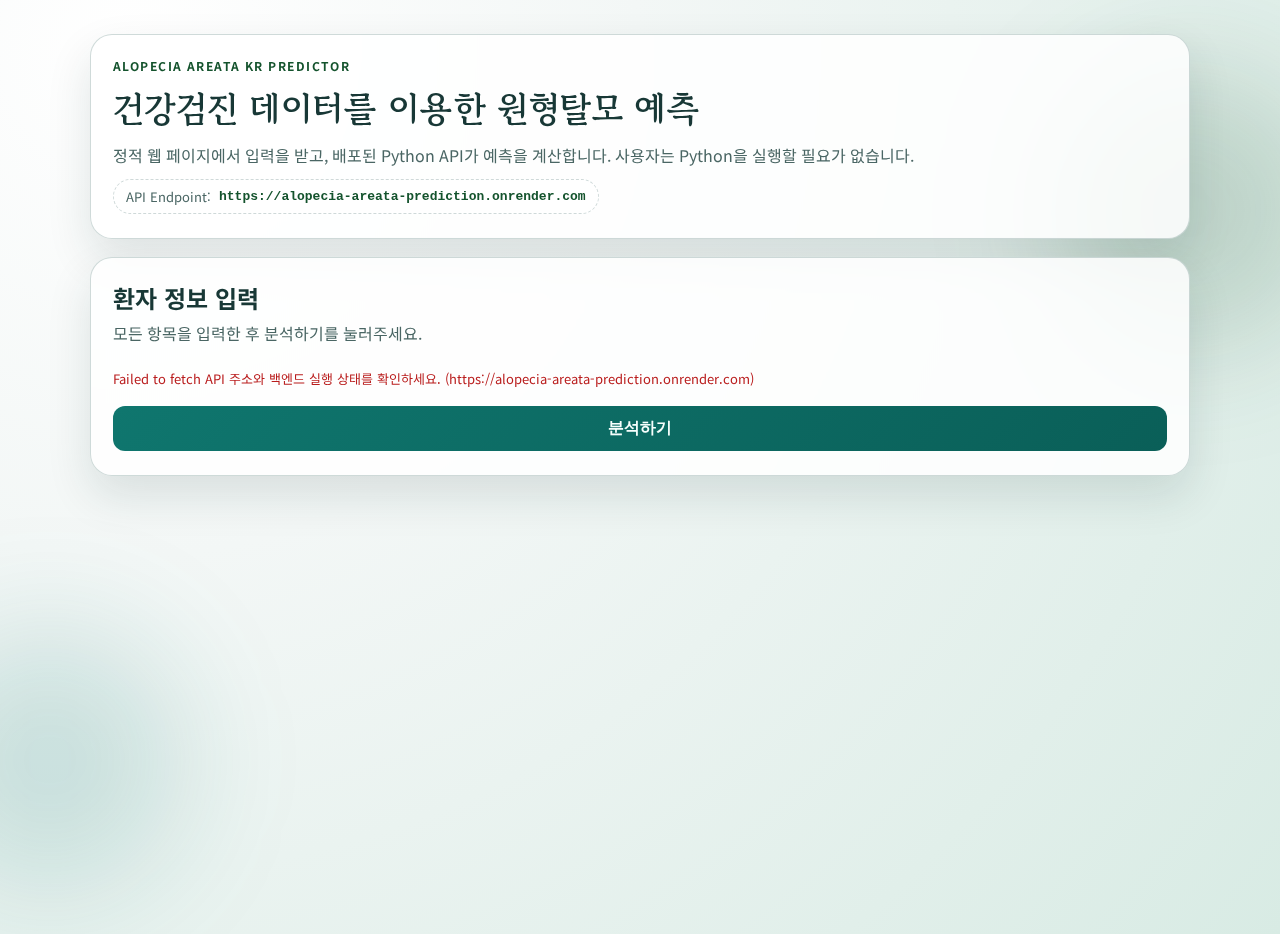
<file: docs/index.html>
<!doctype html>
<html lang="ko">
  <head>
    <meta charset="UTF-8" />
    <meta name="viewport" content="width=device-width, initial-scale=1.0" />
    <title>원형탈모 예측 웹앱 (KR)</title>
    <link rel="preconnect" href="https://fonts.googleapis.com" />
    <link rel="preconnect" href="https://fonts.gstatic.com" crossorigin />
    <link
      href="https://fonts.googleapis.com/css2?family=Gowun+Batang:wght@700&family=Noto+Sans+KR:wght@300;400;500;700&display=swap"
      rel="stylesheet"
    />
    <link rel="stylesheet" href="./styles.css" />
  </head>
  <body>
    <div class="bg-glow bg-glow-1"></div>
    <div class="bg-glow bg-glow-2"></div>

    <main class="page">
      <header class="hero panel fade-up">
        <p class="hero-tag">Alopecia Areata KR Predictor</p>
        <h1>건강검진 데이터를 이용한 원형탈모 예측</h1>
        <p class="hero-sub">
          정적 웹 페이지에서 입력을 받고, 배포된 Python API가 예측을 계산합니다.
          사용자는 Python을 실행할 필요가 없습니다.
        </p>
        <div class="api-badge">
          API Endpoint:
          <code id="api-url">(loading)</code>
        </div>
      </header>

      <section class="panel fade-up">
        <div class="section-head">
          <h2>환자 정보 입력</h2>
          <p>모든 항목을 입력한 후 분석하기를 눌러주세요.</p>
        </div>

        <form id="prediction-form">
          <div id="fields-grid" class="fields-grid"></div>
          <p id="form-error" class="error-text" role="alert"></p>

          <button id="submit-btn" type="submit" class="submit-btn">
            분석하기
          </button>
        </form>
      </section>

      <section id="result-panel" class="panel fade-up hidden">
        <div class="section-head">
          <h2>예측 결과</h2>
          <p>이 결과는 보조 정보이며, 진료를 대체하지 않습니다.</p>
        </div>

        <div class="result-grid">
          <article class="result-card">
            <h3>현재 상태</h3>
            <p id="current-label" class="risk-label">-</p>
            <p id="current-probability" class="risk-prob">-</p>
          </article>

          <article id="improved-card" class="result-card hidden">
            <h3>개선 후 예상</h3>
            <p id="improved-label" class="risk-label">-</p>
            <p id="improved-probability" class="risk-prob">-</p>
          </article>
        </div>

        <article id="recommendation-wrap" class="recommendation-wrap hidden">
          <h3>권장 개선 항목</h3>
          <ul id="recommendation-list"></ul>
        </article>

        <article>
          <h3>입력 정보</h3>
          <div class="table-wrap">
            <table>
              <thead>
                <tr>
                  <th>항목</th>
                  <th>입력값</th>
                </tr>
              </thead>
              <tbody id="patient-info-body"></tbody>
            </table>
          </div>
        </article>
      </section>
    </main>

    <script src="./config.js"></script>
    <script src="./app.js"></script>
  </body>
</html>
</file>
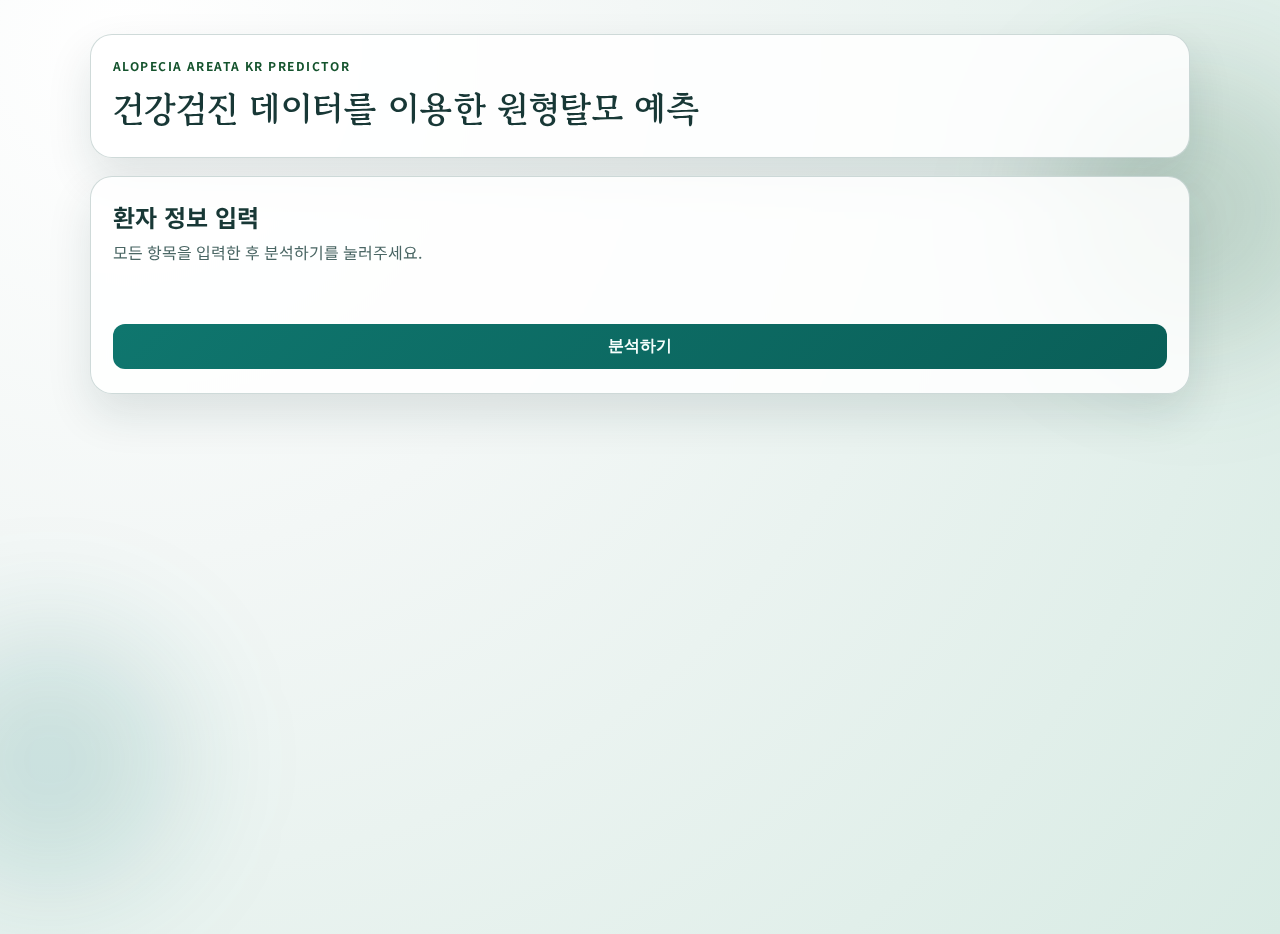
<file: frontend/index.html>
<!doctype html>
<html lang="ko">
  <head>
    <meta charset="UTF-8" />
    <meta name="viewport" content="width=device-width, initial-scale=1.0" />
    <title>원형탈모 예측 웹 어플리케이션</title>
    <link rel="preconnect" href="https://fonts.googleapis.com" />
    <link rel="preconnect" href="https://fonts.gstatic.com" crossorigin />
    <link
      href="https://fonts.googleapis.com/css2?family=Gowun+Batang:wght@700&family=Noto+Sans+KR:wght@300;400;500;700&display=swap"
      rel="stylesheet"
    />
    <link rel="stylesheet" href="./styles.css" />
  </head>
  <body>
    <div class="bg-glow bg-glow-1"></div>
    <div class="bg-glow bg-glow-2"></div>

    <main class="page">
      <header class="hero panel fade-up">
        <p class="hero-tag">Alopecia Areata KR Predictor</p>
        <h1>건강검진 데이터를 이용한 원형탈모 예측</h1>
      </header>

      <section class="panel fade-up">
        <div class="section-head">
          <h2>환자 정보 입력</h2>
          <p>모든 항목을 입력한 후 분석하기를 눌러주세요.</p>
        </div>

        <form id="prediction-form">
          <div id="fields-grid" class="fields-grid"></div>
          <p id="form-error" class="error-text" role="alert"></p>

          <button id="submit-btn" type="submit" class="submit-btn">
            분석하기
          </button>
        </form>
      </section>

      <section id="result-panel" class="panel fade-up hidden">
        <div class="section-head">
          <h2>예측 결과</h2>
          <p>이 결과는 보조 정보이며, 진료를 대체하지 않습니다.</p>
        </div>

        <div class="result-grid">
          <article class="result-card">
            <h3>현재 상태</h3>
            <p id="current-label" class="risk-label">-</p>
            <p id="current-probability" class="risk-prob">-</p>
          </article>

          <article id="improved-card" class="result-card hidden">
            <h3>개선 후 예상</h3>
            <p id="improved-label" class="risk-label">-</p>
            <p id="improved-probability" class="risk-prob">-</p>
          </article>
        </div>

        <article id="recommendation-wrap" class="recommendation-wrap hidden">
          <h3>권장 개선 항목</h3>
          <ul id="recommendation-list"></ul>
        </article>

        <article>
          <h3>입력 정보</h3>
          <div class="table-wrap">
            <table>
              <thead>
                <tr>
                  <th>항목</th>
                  <th>입력값</th>
                </tr>
              </thead>
              <tbody id="patient-info-body"></tbody>
            </table>
          </div>
        </article>
      </section>
    </main>

    <script src="./config.js"></script>
    <script src="./app.js"></script>
  </body>
</html>
</file>
<file: docs/styles.css>
:root {
  --bg-1: #f3f7f6;
  --bg-2: #d8ebe4;
  --panel: rgba(255, 255, 255, 0.86);
  --line: rgba(16, 68, 66, 0.2);
  --text: #183836;
  --muted: #4a6664;
  --accent: #0f766e;
  --accent-2: #14532d;
  --danger: #b91c1c;
  --shadow: 0 20px 45px rgba(15, 50, 50, 0.12);
}

* {
  box-sizing: border-box;
}

body {
  margin: 0;
  min-height: 100vh;
  font-family: "Noto Sans KR", sans-serif;
  color: var(--text);
  background: radial-gradient(circle at 10% 5%, #ffffff 0%, var(--bg-1) 35%, var(--bg-2) 100%);
  overflow-x: hidden;
}

.bg-glow {
  position: fixed;
  border-radius: 999px;
  filter: blur(60px);
  z-index: 0;
  pointer-events: none;
}

.bg-glow-1 {
  width: 280px;
  height: 280px;
  right: -50px;
  top: 70px;
  background: rgba(20, 83, 45, 0.18);
}

.bg-glow-2 {
  width: 260px;
  height: 260px;
  left: -80px;
  bottom: 10px;
  background: rgba(15, 118, 110, 0.16);
}

.page {
  position: relative;
  z-index: 1;
  width: min(1100px, 92vw);
  margin: 34px auto 60px;
  display: grid;
  gap: 18px;
}

.panel {
  background: var(--panel);
  border: 1px solid var(--line);
  border-radius: 22px;
  box-shadow: var(--shadow);
  backdrop-filter: blur(6px);
  padding: 22px 22px 24px;
}

.hero-tag {
  margin: 0;
  font-size: 12px;
  letter-spacing: 0.12em;
  text-transform: uppercase;
  color: var(--accent-2);
  font-weight: 700;
}

h1,
h2,
h3 {
  margin: 0;
}

h1 {
  margin-top: 8px;
  font-family: "Gowun Batang", serif;
  font-size: clamp(1.5rem, 3.5vw, 2.2rem);
}

.hero-sub {
  margin-top: 10px;
  margin-bottom: 12px;
  color: var(--muted);
}

.api-badge {
  display: inline-flex;
  align-items: center;
  gap: 8px;
  font-size: 13px;
  color: var(--muted);
  background: rgba(255, 255, 255, 0.65);
  border: 1px dashed var(--line);
  border-radius: 999px;
  padding: 7px 12px;
}

.api-badge code {
  color: var(--accent-2);
  font-weight: 700;
}

.section-head p {
  margin: 6px 0 0;
  color: var(--muted);
}

.fields-grid {
  margin-top: 14px;
  display: grid;
  grid-template-columns: repeat(2, minmax(0, 1fr));
  gap: 12px;
}

.field {
  display: flex;
  flex-direction: column;
  gap: 6px;
}

.field label {
  font-size: 14px;
  font-weight: 600;
}

.field .unit {
  font-size: 12px;
  color: var(--muted);
  margin-left: 4px;
}

.field input,
.field select {
  width: 100%;
  border: 1px solid var(--line);
  background: #ffffff;
  border-radius: 10px;
  padding: 10px 12px;
  color: var(--text);
  font-size: 14px;
}

.field input:focus,
.field select:focus {
  outline: 2px solid rgba(15, 118, 110, 0.2);
  border-color: var(--accent);
}

.field-desc {
  margin: 0;
  font-size: 12px;
  color: var(--muted);
}

.submit-btn {
  margin-top: 18px;
  width: 100%;
  border: 0;
  border-radius: 12px;
  padding: 12px 14px;
  background: linear-gradient(135deg, var(--accent), #0a5f58);
  color: #f7fffd;
  font-size: 16px;
  font-weight: 700;
  cursor: pointer;
  transition: transform 0.12s ease, opacity 0.12s ease;
}

.submit-btn:hover {
  transform: translateY(-1px);
}

.submit-btn:disabled {
  cursor: not-allowed;
  opacity: 0.65;
}

.error-text {
  min-height: 18px;
  margin-top: 10px;
  margin-bottom: 0;
  color: var(--danger);
  font-size: 13px;
}

.result-grid {
  margin-top: 12px;
  display: grid;
  grid-template-columns: repeat(2, minmax(0, 1fr));
  gap: 12px;
}

.result-card {
  border: 1px solid var(--line);
  border-radius: 14px;
  padding: 14px;
  background: rgba(255, 255, 255, 0.84);
}

.risk-label {
  margin-top: 8px;
  margin-bottom: 6px;
  font-size: 22px;
  font-weight: 800;
  color: var(--accent-2);
}

.risk-prob {
  margin: 0;
  color: var(--muted);
}

.recommendation-wrap {
  margin-top: 16px;
  border: 1px solid var(--line);
  border-radius: 14px;
  padding: 14px;
  background: rgba(255, 255, 255, 0.84);
}

.recommendation-wrap ul {
  margin: 10px 0 0;
  padding-left: 18px;
}

.recommendation-wrap li {
  margin: 4px 0;
}

.table-wrap {
  margin-top: 12px;
  overflow-x: auto;
  border: 1px solid var(--line);
  border-radius: 12px;
  background: rgba(255, 255, 255, 0.86);
}

table {
  width: 100%;
  border-collapse: collapse;
}

th,
td {
  border-bottom: 1px solid var(--line);
  text-align: left;
  padding: 9px 10px;
  font-size: 14px;
}

th {
  font-size: 13px;
  color: var(--muted);
  background: rgba(15, 118, 110, 0.06);
}

.hidden {
  display: none !important;
}

.fade-up {
  animation: fade-up 0.45s ease;
}

@keyframes fade-up {
  from {
    transform: translateY(8px);
    opacity: 0;
  }
  to {
    transform: translateY(0);
    opacity: 1;
  }
}

@media (max-width: 900px) {
  .fields-grid,
  .result-grid {
    grid-template-columns: 1fr;
  }

  .page {
    width: min(760px, 94vw);
    margin-top: 18px;
  }
}
</file>
<file: frontend/styles.css>
:root {
  --bg-1: #f3f7f6;
  --bg-2: #d8ebe4;
  --panel: rgba(255, 255, 255, 0.86);
  --line: rgba(16, 68, 66, 0.2);
  --text: #183836;
  --muted: #4a6664;
  --accent: #0f766e;
  --accent-2: #14532d;
  --danger: #b91c1c;
  --shadow: 0 20px 45px rgba(15, 50, 50, 0.12);
}

* {
  box-sizing: border-box;
}

body {
  margin: 0;
  min-height: 100vh;
  font-family: "Noto Sans KR", sans-serif;
  color: var(--text);
  background: radial-gradient(circle at 10% 5%, #ffffff 0%, var(--bg-1) 35%, var(--bg-2) 100%);
  overflow-x: hidden;
}

.bg-glow {
  position: fixed;
  border-radius: 999px;
  filter: blur(60px);
  z-index: 0;
  pointer-events: none;
}

.bg-glow-1 {
  width: 280px;
  height: 280px;
  right: -50px;
  top: 70px;
  background: rgba(20, 83, 45, 0.18);
}

.bg-glow-2 {
  width: 260px;
  height: 260px;
  left: -80px;
  bottom: 10px;
  background: rgba(15, 118, 110, 0.16);
}

.page {
  position: relative;
  z-index: 1;
  width: min(1100px, 92vw);
  margin: 34px auto 60px;
  display: grid;
  gap: 18px;
}

.panel {
  background: var(--panel);
  border: 1px solid var(--line);
  border-radius: 22px;
  box-shadow: var(--shadow);
  backdrop-filter: blur(6px);
  padding: 22px 22px 24px;
}

.hero-tag {
  margin: 0;
  font-size: 12px;
  letter-spacing: 0.12em;
  text-transform: uppercase;
  color: var(--accent-2);
  font-weight: 700;
}

h1,
h2,
h3 {
  margin: 0;
}

h1 {
  margin-top: 8px;
  font-family: "Gowun Batang", serif;
  font-size: clamp(1.5rem, 3.5vw, 2.2rem);
}

.hero-sub {
  margin-top: 10px;
  margin-bottom: 12px;
  color: var(--muted);
}

.api-badge {
  display: inline-flex;
  align-items: center;
  gap: 8px;
  font-size: 13px;
  color: var(--muted);
  background: rgba(255, 255, 255, 0.65);
  border: 1px dashed var(--line);
  border-radius: 999px;
  padding: 7px 12px;
}

.api-badge code {
  color: var(--accent-2);
  font-weight: 700;
}

.section-head p {
  margin: 6px 0 0;
  color: var(--muted);
}

.fields-grid {
  margin-top: 14px;
  display: grid;
  grid-template-columns: repeat(2, minmax(0, 1fr));
  gap: 12px;
}

.field {
  display: flex;
  flex-direction: column;
  gap: 6px;
}

.field label {
  font-size: 14px;
  font-weight: 600;
}

.field .unit {
  font-size: 12px;
  color: var(--muted);
  margin-left: 4px;
}

.field input,
.field select {
  width: 100%;
  border: 1px solid var(--line);
  background: #ffffff;
  border-radius: 10px;
  padding: 10px 12px;
  color: var(--text);
  font-size: 14px;
}

.field input:focus,
.field select:focus {
  outline: 2px solid rgba(15, 118, 110, 0.2);
  border-color: var(--accent);
}

.field-desc {
  margin: 0;
  font-size: 12px;
  color: var(--muted);
}

.submit-btn {
  margin-top: 18px;
  width: 100%;
  border: 0;
  border-radius: 12px;
  padding: 12px 14px;
  background: linear-gradient(135deg, var(--accent), #0a5f58);
  color: #f7fffd;
  font-size: 16px;
  font-weight: 700;
  cursor: pointer;
  transition: transform 0.12s ease, opacity 0.12s ease;
}

.submit-btn:hover {
  transform: translateY(-1px);
}

.submit-btn:disabled {
  cursor: not-allowed;
  opacity: 0.65;
}

.error-text {
  min-height: 18px;
  margin-top: 10px;
  margin-bottom: 0;
  color: var(--danger);
  font-size: 13px;
}

.result-grid {
  margin-top: 12px;
  display: grid;
  grid-template-columns: repeat(2, minmax(0, 1fr));
  gap: 12px;
}

.result-card {
  border: 1px solid var(--line);
  border-radius: 14px;
  padding: 14px;
  background: rgba(255, 255, 255, 0.84);
}

.risk-label {
  margin-top: 8px;
  margin-bottom: 6px;
  font-size: 22px;
  font-weight: 800;
  color: var(--accent-2);
}

.risk-prob {
  margin: 0;
  color: var(--muted);
}

.recommendation-wrap {
  margin-top: 16px;
  border: 1px solid var(--line);
  border-radius: 14px;
  padding: 14px;
  background: rgba(255, 255, 255, 0.84);
}

.recommendation-wrap ul {
  margin: 10px 0 0;
  padding-left: 18px;
}

.recommendation-wrap li {
  margin: 4px 0;
}

.table-wrap {
  margin-top: 12px;
  overflow-x: auto;
  border: 1px solid var(--line);
  border-radius: 12px;
  background: rgba(255, 255, 255, 0.86);
}

table {
  width: 100%;
  border-collapse: collapse;
}

th,
td {
  border-bottom: 1px solid var(--line);
  text-align: left;
  padding: 9px 10px;
  font-size: 14px;
}

th {
  font-size: 13px;
  color: var(--muted);
  background: rgba(15, 118, 110, 0.06);
}

.hidden {
  display: none !important;
}

.fade-up {
  animation: fade-up 0.45s ease;
}

@keyframes fade-up {
  from {
    transform: translateY(8px);
    opacity: 0;
  }
  to {
    transform: translateY(0);
    opacity: 1;
  }
}

@media (max-width: 900px) {
  .fields-grid,
  .result-grid {
    grid-template-columns: 1fr;
  }

  .page {
    width: min(760px, 94vw);
    margin-top: 18px;
  }
}
</file>
